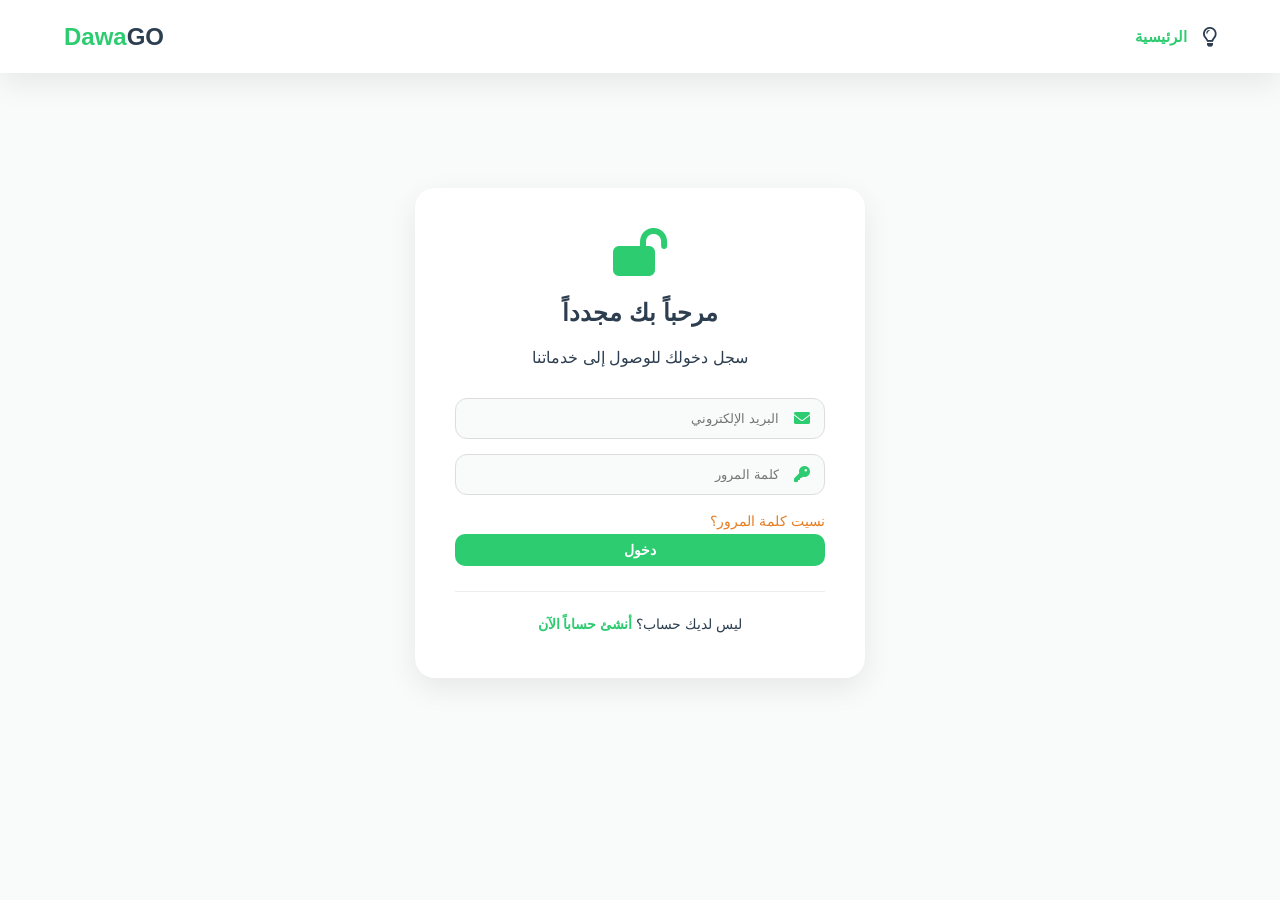
<file: pages/signin.html>
<!DOCTYPE html>
<html lang="ar" dir="rtl">
<head>
    <meta charset="UTF-8">
    <meta name="viewport" content="width=device-width, initial-scale=1.0">
    <title>DawaGO | تسجيل الدخول</title>
    <link rel="shortcut icon" href="../assets/fav3.png" type="image/png">
    <link rel="stylesheet" href="../styles/style.css">
    <link rel="stylesheet" href="https://cdnjs.cloudflare.com/ajax/libs/font-awesome/6.0.0/css/all.min.css">
</head>
<body class="light-mode">

    <header>
        <a href="../index.html" class="logo">Dawa<span>GO</span></a>
        
        <button class="hamburger-btn" id="mobile-menu-btn">
            <i class="fas fa-bars"></i>
        </button>
        <div id="nav-menu" class="nav-controls">
            <button id="theme-toggle" class="icon-btn"><i class="fa-regular fa-lightbulb"></i></button>
            <a href="../index.html" class="nav-link">الرئيسية</a>
        </div>
    </header>

    <main class="container">
        <div class="form-wrapper">
            <div class="form-card">
                <div class="form-header">
                    <i class="fas fa-lock-open"></i>
                    <h2>مرحباً بك مجدداً</h2>
                    <p>سجل دخولك للوصول إلى خدماتنا</p>
                </div>
                
                <form id="loginForm">
                    <div class="input-group">
                        <i class="fas fa-envelope"></i>
                        <input type="email" placeholder="البريد الإلكتروني" required>
                    </div>
                    
                    <div class="input-group">
                        <i class="fas fa-key"></i>
                        <input type="password" placeholder="كلمة المرور" required>
                    </div>

                    <div class="form-options">
                        <a href="#">نسيت كلمة المرور؟</a>
                    </div>

                    <button type="submit" class="btn-small btn-full">دخول</button>
                </form>

                <div class="form-footer">
                    <p>ليس لديك حساب؟ <a href="../pages/signup.html">أنشئ حساباً الآن</a></p>
                </div>
            </div>
        </div>
    </main>

    <script src="../scripts/signin.js"></script>
</body>
</html>
</file>
<file: styles/style.css>
:root {
    --primary: #2ecc71;
    --dark-green: #27ae60;
    --accent: #e67e22;
    --bg-light: #f8fbf9;
    --text-main: #2c3e50;
    --white: #ffffff;
    --shadow: 0 10px 30px rgba(0,0,0,0.08);
}

.dark-mode {
    --bg-light: #121212;
    --text-main: #e0e0e0;
    --white: #1e1e1e;
    --shadow: 0 10px 30px rgba(0,0,0,0.5);
}

/* =========================================
   1. التأسيس العام (Base Reset)
========================================= */
* { 
    box-sizing: border-box; 
    margin: 0; 
    padding: 0; 
    font-family: 'Cairo', Tahoma, sans-serif; 
    max-width: 100%; 
}

body { 
    background-color: var(--bg-light); 
    color: var(--text-main); 
    line-height: 1.8; 
    transition: all 0.3s ease;
    overflow-x: hidden;
    min-width: 250px; /* دعم الهاتف الصغير جداً */
}
/* هيكل الحاويات (Containers) */
.container {
    width: 100%;
    max-width: 1200px;
    margin: 0 auto;
    padding: 0 15px;
}

.section { padding: clamp(40px, 10vh, 80px) 5%; text-align: center; }
.section h2 { font-size: clamp(1.3rem, 5vw, 2.2rem); margin-bottom: 30px; position: relative; }
.section h2::after { content: ''; display: block; width: 50px; height: 4px; background: var(--primary); margin: 10px auto; border-radius: 2px; }

/* =========================================
   2. الأزرار والأيقونات والروابط (Buttons & Links)
========================================= */
.btn-small, .btn-action, .med-tag, .nav-link, .btn-large { font-weight: bold; transition: 0.3s; }
.nav-link { text-decoration: none; color: var(--primary); font-size: 0.95rem; }
.nav-link:hover { color: var(--accent); }
.btn-small { padding: 8px 15px; background: var(--primary); color: white; text-decoration: none; border-radius: 10px; font-size: 0.85rem; border: none; cursor: pointer; display: inline-block; white-space: nowrap; }
.btn-small:hover { background: var(--dark-green); }
.btn-small.outline { background: transparent; border: 1px solid var(--primary); color: var(--primary); }
.btn-small.outline:hover { background: rgba(46, 204, 113, 0.1); }

.btn-full { width: 100%; text-align: center; display: block; }
.btn-logout { border-color: #e74c3c !important; color: #e74c3c !important; }
.btn-logout:hover { background: #e74c3c !important; color: white !important; }

.btn-large { display: inline-block; padding: 15px 35px; background: var(--white); color: var(--primary); text-decoration: none; border-radius: 50px; font-size: clamp(1rem, 3vw, 1.2rem); margin-top: 20px; }
.btn-large:hover { transform: scale(1.05); }

/* الأيقونات التفاعلية */
.icon-btn, .btn-icon { background: none; border: none; color: var(--text-main); cursor: pointer; transition: 0.3s; display: flex; align-items: center; justify-content: center; }
.icon-btn { font-size: 1.2rem; }
.btn-icon { font-size: 1.1rem; }
.icon-btn:hover, .btn-icon:hover { color: var(--primary); }

.btn-icon-link { width: 40px; height: 40px; display: flex; align-items: center; justify-content: center; border: 2px solid var(--primary); color: var(--primary); border-radius: 10px; text-decoration: none; transition: 0.3s; flex-shrink: 0; }
.btn-icon-link:hover { background: var(--primary); color: white; }

/* =========================================
   3. الهيدر والبانر (Header & Hero)
========================================= */
header { background: var(--white); padding: 15px 5%; box-shadow: var(--shadow); position: sticky; top: 0; z-index: 1000; display: flex; flex-direction: row-reverse; justify-content: space-between; align-items: center; flex-wrap: wrap; gap: 10px; }
.logo { font-size: clamp(1.2rem, 4vw, 1.5rem); font-weight: 800; color: var(--primary); text-decoration: none; }
.logo span { color: var(--text-main); }
.nav-controls { display: flex; align-items: center; gap: clamp(8px, 2vw, 15px); }

.hero { min-height: 70vh; display: flex; flex-direction: column; justify-content: center; align-items: center; text-align: center; padding: 40px 5%; background: linear-gradient(135deg, rgba(46, 204, 113, 0.1) 0%, transparent 100%); }
.hero h1 { font-size: clamp(1.5rem, 6vw, 3.5rem); margin-bottom: 20px; line-height: 1.2; }
.hero p { font-size: clamp(0.95rem, 3vw, 1.2rem); max-width: 700px; margin-bottom: 30px; opacity: 0.9; }
.hero-bounce-icon { font-size: 2rem; color: var(--primary); animation: bounce 2s infinite; margin-top: 20px; }

/* =========================================
   4. الكروت العامة (Cards & Grids)
========================================= */
.quick-card, .step-card, .form-card, .dash-card, .result-card, .profile-card { background: var(--white); box-shadow: var(--shadow); border-radius: 20px; }

.how-it-works, .results-grid { display: grid; gap: 20px; }
.how-it-works { grid-template-columns: repeat(auto-fit, minmax(230px, 1fr)); }
.results-grid { grid-template-columns: repeat(auto-fill, minmax(300px, 1fr)); margin-bottom: 50px; gap: 25px; }

.quick-card { display: flex; justify-content: space-between; align-items: center; padding: 20px 30px; text-align: right; gap: 20px; border-right: 5px solid var(--primary); margin-bottom: 20px; }
.patient-theme { border-right-color: var(--accent); }
.pharmacist-theme { border-right-color: var(--primary); }
.quick-card h3 { font-size: 1.2rem; margin-bottom: 5px; color: var(--text-main); }
.quick-card p { font-size: 0.95rem; margin: 0; }
.info-actions { display: flex; gap: 10px; }

.step-card { padding: 30px 20px; transition: 0.3s; }
.step-card:hover, .result-card:hover { transform: translateY(-10px); }
.step-card i { font-size: 2.5rem; color: var(--primary); margin-bottom: 15px; }

/* =========================================
   5. أقسام الصفحة الرئيسية (Home Specific)
========================================= */
.about-flex { display: flex; flex-direction: row-reverse; flex-wrap: wrap-reverse; align-items: center; justify-content: center; gap: 30px; }
.about-img-wrapper, .about-text-wrapper { flex: 1; min-width: 250px; }
.about-text-wrapper { text-align: right; }
.img-fixed { width: 100%; max-width: 500px; height: 350px; object-fit: cover; border-radius: 25px; box-shadow: var(--shadow); display: block; margin: 0 auto; }

.mission-box { max-width: 800px; margin: auto; padding: 30px; border: 2px dashed var(--primary); border-radius: 20px; background: rgba(46, 204, 113, 0.02); }
.mission-icon { font-size: 2rem; color: var(--accent); margin-bottom: 15px; }

.cta-box { background: var(--primary); color: white; padding: clamp(30px, 8vw, 60px) 15px; border-radius: 30px; margin-top: 30px; }

/* =========================================
   6. نماذج الإدخال (Forms & Inputs)
========================================= */
.form-wrapper { display: flex; justify-content: center; align-items: center; min-height: 80vh; padding: 20px 0; }
.form-card { padding: clamp(20px, 5vw, 40px); width: 100%; max-width: 450px; text-align: center; }
.form-header { margin-bottom: 25px; }
.form-header i { font-size: 3rem; color: var(--primary); margin-bottom: 15px; }
.form-header h2 { margin-bottom: 10px; }

.input-group { position: relative; margin-bottom: 15px; text-align: right; }
.input-label { display: block; margin-bottom: 5px; font-size: 0.9rem; font-weight: bold; color: var(--text-main); }
.input-group > i { position: absolute; right: 15px; top: 50%; transform: translateY(-50%); color: var(--primary); }
/* ضبط الأيقونة إذا كان هناك Label */
.input-group label + i { top: 70%; }
.input-group input { width: 100%; padding: 12px 45px 12px 15px; border: 1px solid #ddd; border-radius: 12px; background: var(--bg-light); color: var(--text-main); outline: none; transition: 0.3s; }
.input-group input:focus { border-color: var(--primary); box-shadow: 0 0 0 3px rgba(46, 204, 113, 0.1); }
.readonly-input { background-color: #f0f0f0 !important; cursor: not-allowed; color: #777 !important; }

.form-grid { display: grid; grid-template-columns: 1fr 1fr; gap: 10px; }
.pharmacy-fields-container {
    background: rgba(46, 204, 113, 0.05); /* خلفية خضراء خفيفة جداً */
    padding: 20px;
    border-radius: 15px;
    border: 1px dashed var(--primary);
    margin: 20px 0;
    animation: fadeIn 0.4s ease;
}

.address-section-title {
    font-size: 0.95rem;
    color: var(--primary);
    margin-bottom: 15px;
    display: block;
    font-weight: bold;
    border-bottom: 1px solid rgba(46, 204, 113, 0.2);
    padding-bottom: 8px;
}

/* شبكة العنوان: محافظة ومركز بجانب بعضهما */
.address-grid {
    display: grid;
    grid-template-columns: 1fr 1fr;
    gap: 12px;
}

/* تنسيق القائمة المنسدلة (Select) */
.input-group select {
    width: 100%;
    padding: 12px 35px 12px 12px;
    border: 1px solid rgba(0,0,0,0.1);
    border-radius: 10px;
    background: var(--white);
    color: var(--text-main);
    cursor: pointer;
    font-family: 'Cairo', sans-serif;
    -webkit-appearance: none;
    -moz-appearance: none;
    appearance: none;
}

/* سهم مخصص للقائمة المنسدلة */
.select-wrapper {
    position: relative;
}

.select-wrapper::after {
    content: "\f107";
    font-family: "Font Awesome 5 Free";
    font-weight: 900;
    position: absolute;
    left: 12px;
    top: 50%;
    transform: translateY(-50%);
    color: var(--primary);
    pointer-events: none;
    font-size: 0.9rem;
}
/* تنسيق حقل نص وصف العنوان */
.profile-textarea {
    width: 100%;
    padding: 12px 45px 12px 15px; /* مسافة إضافية من اليمين للأيقونة */
    border: 1px solid var(--border-color);
    border-radius: 8px;
    background-color: var(--card-bg);
    color: var(--text-color);
    font-family: inherit;
    font-size: 0.95rem;
    min-height: 100px; /* طول مناسب للوصف */
    resize: vertical; /* السماح بتغيير الطول فقط وليس العرض */
    transition: all 0.3s ease;
    outline: none;
    display: block;
}

/* تأثير عند الضغط على الحقل (Focus) */
.profile-textarea:focus {
    border-color: var(--primary-color);
    box-shadow: 0 0 0 3px rgba(74, 144, 226, 0.1);
}

/* دعم الوضع الليلي تلقائياً عبر المتغيرات */
.dark-mode .profile-textarea {
    background-color: #2d2d2d;
    border-color: #444;
    color: #e0e0e0;
}

/* ضبط مكان الأيقونة داخل الحاوية لتناسب طول الـ textarea */
.input-group i.fa-info-circle {
    position: absolute;
    right: 15px;
    top: 42px; /* تم ضبطها لتكون في بداية الحقل النصي وليس في المنتصف */
    color: var(--primary-color);
    font-size: 1.1rem;
}

/* التجاوب مع الموبايل */
@media (max-width: 480px) {
    .address-grid {
        grid-template-columns: 1fr; /* جعل الحقول فوق بعضها في الشاشات الصغيرة */
    }
}
/* =========================================
   تنسيقات الخريطة (Leaflet Map Overrides)
   ========================================= */

#map {
    height: 250px !important;
    width: 100% !important;
    margin-bottom: 15px;
    border-radius: 12px;
    border: 1px solid var(--primary);
    background-color: #eee; /* لون خلفية مؤقت لحين تحميل الخريطة */
    
    /* Z-Index منخفض لعدم التغطية على القوائم المنسدلة في الهيدر */
    position: relative;
    z-index: 1 !important; 
    display: block !important;
}

/* إصلاح التداخل الطبقي في مكتبة Leaflet */
.leaflet-container {
    font-family: 'Cairo', sans-serif !important;
    z-index: 1 !important;
}

.leaflet-pane {
    z-index: 1 !important;
}

.leaflet-top, .leaflet-bottom {
    z-index: 2 !important;
}

.help-text { display: block; font-size: 0.8rem; color: #888; margin-top: 5px; }
.disclaimer-box { background: rgba(46, 204, 113, 0.05); padding: 10px; border-radius: 10px; font-size: 0.8rem; text-align: right; margin-bottom: 15px; display: flex; align-items: center; gap: 10px; }
.disclaimer-box i { color: var(--primary); font-size: 1.2rem; }

.form-options { display: flex; justify-content: space-between; align-items: center; font-size: 0.85rem; margin-top: 10px; }
.form-options a, .form-footer a { text-decoration: none; }
.form-options a { color: var(--accent); }
.form-footer { margin-top: 25px; padding-top: 20px; border-top: 1px solid #eee; font-size: 0.9rem; }
.form-footer a { color: var(--primary); font-weight: bold; }

.user-type-selector { display: flex; gap: 15px; margin-bottom: 25px; }
.type-option { flex: 1; padding: 15px; border: 2px solid #eee; border-radius: 15px; cursor: pointer; transition: 0.3s; display: flex; flex-direction: column; align-items: center; gap: 10px; color: var(--text-main); }
.type-option i { font-size: 1.5rem; }
.type-option.active { border-color: var(--primary); background: rgba(46, 204, 113, 0.05); color: var(--primary); }

/* =========================================
   7. الملف الشخصي (Profile)
========================================= */
.profile-wrapper { flex: 1; display: flex; justify-content: center; align-items: center; padding: 20px 0; width: 100%; }
.profile-card { max-width: 500px; margin: 0 auto; }
.badge-role { display: inline-block; background:var(--primary); color: var(--text-main); padding: 3px 12px; border-radius: 50px; font-size: 0.8rem; font-weight: bold; margin-top: 5px; }
.profile-actions { display: flex; gap: 15px; margin-top: 25px; }

/* =========================================
   8. لوحات التحكم والجداول (Dashboards)
========================================= */
.dash-container { padding-top: 20px; }
.tabs-header { display: flex; gap: 10px; margin-bottom: 25px; border-bottom: 2px solid rgba(0,0,0,0.05); padding-bottom: 10px; overflow-x: auto; scrollbar-width: none; }
.tabs-header::-webkit-scrollbar { display: none; }
.tab-btn { padding: 12px 25px; border: none; background: transparent; color: var(--text-main); cursor: pointer; font-weight: bold; font-size: 1rem; border-radius: 12px; transition: 0.3s; white-space: nowrap; }
.tab-btn2 { padding: 12px 25px; border: none; background: transparent; color: var(--text-main); cursor: pointer; font-weight: bold; font-size: 1rem; border-radius: 12px; transition: 0.3s; white-space: nowrap; }
.tab-btn i { margin-left: 8px; }
.tab-btn2 i { margin-left: 8px; }
.tab-btn.active { background: var(--primary); color: white; }
.tab-btn2.active2 { background: var(--primary); color: white; }
.tab-btn2.btn-red.active2{background-color: rgb(198, 0, 0);}
.tab-btn2.btn-yellow.active2{background-color: #f1c40f;}
.tab-content { display: none; animation: fadeIn 0.4s; }
.tab-content.active { display: block; }
/* إخفاء الزر الأصلي القبيح */
.file-input-hidden {width: 0.1px;height: 0.1px;opacity: 0;overflow: hidden;
    position: absolute;z-index: -1;}
/* تصميم الزر الجديد */
.file-custom-btn {display: flex;align-items: center;justify-content: center;
    gap: 10px;padding: 12px 20px;
    background-color: var(--bg-light); /* أو أبيض */
    border: 2px dashed #cbd5e0; /* شكل جذاب لرفع الملفات */
    border-radius: 10px;
    cursor: pointer;
    transition: all 0.3s ease;
    color: #4a5568;
    font-family: inherit;
    width: 100%;}
.file-custom-btn:hover {border-color: var(--primary-color);background-color: #f7fafc;color: var(--primary-color);}
.file-custom-btn i {font-size: 1.2rem;}

/* إخفاء الجداول افتراضياً وإظهار النشط فقط */
#orders .dash-card {
    display: none;
}
#orders .dash-card.status-new { /* جعل أول جدول يظهر تلقائياً */
    display: block;
}

.dash-card { padding: 25px; margin-bottom: 25px; }
.dash-card h3 { margin-bottom: 20px; font-size: 1.1rem; }
.card-header-flex { display: flex; justify-content: space-between; align-items: center; margin-bottom: 15px; }
.card-header-flex h3 { margin-bottom: 0; }

.table-responsive { overflow-x: auto; }
.dash-table { width: 100%; border-collapse: collapse; text-align: right; min-width: 500px; }
.dash-table th, .dash-table td { padding: 15px; border-bottom: 1px solid rgba(0,0,0,0.05); }
.dash-table th { background: rgba(0,0,0,0.02); font-size: 0.9rem; }
.dash-table tbody tr:hover { background: rgba(46, 204, 113, 0.02); }

.btn-action { padding: 6px 15px; border: none; border-radius: 8px; cursor: pointer; font-size: 0.85rem; }
.accept { background: var(--primary); color: white; }
.reject { background: #e74c3c; color: white; }
.done { background: var(--accent); color: white; }

.status-new { border-right: 4px solid rgb(198, 0, 0); }
.status-accepted { border-right: 4px solid var(--dark-green); }
.status-onhold { border-right: 4px solid #f1c40f; }
.status-archived { border-right: 4px solid #3498db; }

.badge-count { background: var(--accent); color: white; padding: 2px 10px; border-radius: 50px; font-size: 0.8rem; }
.table-hint { font-size: 0.8rem; color: #888; margin-bottom: 15px; display: block; }
.timer, .timer-warning { color: #e74c3c; font-weight: bold; }
.timer-warning { animation: pulse 1s infinite; }
.timer-normal, .code { font-weight: bold; color: var(--primary); }
.wait-rank { background: #f1c40f; color: #000; width: 25px; height: 25px; display: inline-flex; align-items: center; justify-content: center; border-radius: 50%; font-weight: bold; font-size: 0.8rem; }
.wait-count { background: #e74d00; color: #000; width: 25px; height: 25px; display: inline-flex; align-items: center; justify-content: center; border-radius: 50%; font-weight: bold; font-size: 0.8rem; }
.text-muted { font-size: 0.8rem; color: #999; }
.empty-state { text-align: center; padding: 30px; display: flex; flex-direction: column; align-items: center; }

.archive-trigger { text-align: center; margin-top: 40px; padding: 20px; border-top: 1px solid rgba(0,0,0,0.05); }
.archive-trigger p { font-size: 0.9rem; color: #888; margin-bottom: 10px; }

/* =========================================
   9. نتائج البحث (Search & Results)
========================================= */
.search-header-box { text-align: center; margin: 30px 0; }
.search-bar-main { display: flex; background: var(--white); border-radius: 50px; padding: 8px; box-shadow: var(--shadow); max-width: 600px; margin: 0 auto 15px; }
.search-bar-main input { flex: 1; border: none; background: transparent; padding: 0 20px; font-size: 1rem; color: var(--text-main); outline: none; }
.results-stats { font-size: 0.9rem; color: #777; }

.result-card { overflow: hidden; display: flex; flex-direction: column; }
.card-body { padding: 20px; text-align: right; flex-grow: 1; }
.med-tag { display: inline-block; padding: 4px 12px; border-radius: 50px; font-size: 0.75rem; margin-bottom: 12px; }
.available { background: rgba(46, 204, 113, 0.1); color: var(--primary); }
.waiting { background: rgba(230, 126, 34, 0.1); color: var(--accent); }

.pharmacy-name { font-size: 1.15rem; margin-bottom: 5px; color: var(--text-main); }
.med-name { font-size: 0.95rem; color: #666; margin-bottom: 15px; }
.card-details { display: flex; flex-direction: column; gap: 8px; margin-bottom: 20px; font-size: 0.85rem; }
.card-details i { color: var(--primary); margin-left: 8px; width: 15px; text-align: center; }
.card-actions { display: flex; gap: 10px; align-items: stretch; }

/* Modal Styling */
.modal-overlay {
    position: fixed;
    top: 0;
    left: 0;
    width: 100%;
    height: 100%;
    background: rgba(0, 0, 0, 0.5);
    display: none; /* مخفي افتراضياً */
    justify-content: center;
    align-items: center;
    z-index: 2000;
    backdrop-filter: blur(4px);
}

.modal-content {
    background: var(--white);
    padding: 25px;
    border-radius: 15px;
    width: 90%;
    max-width: 400px;
    box-shadow: var(--shadow);
    text-align: center;
    animation: slideUp 0.3s ease;
}

@keyframes slideUp {
    from { transform: translateY(20px); opacity: 0; }
    to { transform: translateY(0); opacity: 1; }
}
/* --- Optimized Booking Modal --- */
.modal-overlay {
    position: fixed;
    top: 0;
    left: 0;
    width: 100%;
    height: 100%;
    background: rgba(0, 0, 0, 0.5); 
    display: none; /* مخفي */
    justify-content: center;
    align-items: center;
    z-index: 2000;
    backdrop-filter: blur(3px);
}

.modal-content {
    background: var(--white);
    padding: 2rem;
    border-radius: 15px; /* نفس استايل الكروت عندك */
    width: 90%;
    max-width: 400px;
    box-shadow: var(--shadow);
    border-top: 5px solid var(--primary); /* إضافة لمسة لون الصفحة الأساسي */
    animation: fadeIn 0.3s ease; /* استخدام الأنيميشن الموجود بملفك */
}

.modal-header h3 {
    color: var(--primary);
    margin-bottom: 1rem;
    font-size: 1.5rem;
}

.input-group-modal {
    margin: 1.5rem 0;
    display: flex;
    gap: 10px;
}

.input-group-modal input, .input-group-modal select {
    padding: 10px;
    border: 1px solid #ddd;
    border-radius: 8px;
    font-size: 1rem;
    color: var(--text-main);
    background-color: var(--bg-light);
}

.input-group-modal input { width: 40%; }
.input-group-modal select { width: 60%; }

.modal-footer {
    display: flex;
    gap: 10px;
    margin-top: 1rem;
}

/* استخدام كلاسات الأزرار الجاهزة في ملفك */
.modal-footer .btn-confirm { background: var(--primary); color: white; border: none; padding: 10px 20px; border-radius: 8px; cursor: pointer; flex: 2; font-weight: bold; }
.modal-footer .btn-cancel { background: #eee; color: var(--text-main); border: none; padding: 10px 20px; border-radius: 8px; cursor: pointer; flex: 1; }

.search-box-mini {
    flex: 1;
    margin: 0 20px;
    max-width: 300px;
}

.search-box-mini input {
    width: 100%;
    padding: 8px 12px;
    border: 1px solid var(--border-color);
    color: var(--text-main);
    background-color: var(--bg-light);
    border-radius: 8px;
    font-size: 0.9rem;
    outline: none;
    transition: 0.3s;
}

.search-box-mini input:focus {
    border-color: var(--primary-color);
    box-shadow: 0 0 5px rgba(var(--primary-rgb), 0.2);
}

/* لتحسين الشكل في الموبايل */
@media (max-width: 768px) {
    .card-header-flex {
        flex-direction: column;
        align-items: flex-start;
        gap: 10px;
    }
    .search-box-mini {
        margin: 0;
        width: 100%;
        max-width: none;
    }
}

/* حاوية الصورة */
.card-image-wrapper {
    position: relative;
    width: 100%;
    height: 180px; /* نفس ارتفاع الخريطة السابق */
    overflow: hidden;
    border-radius: 12px 12px 0 0; /* متوافق مع انحناء الكارت */
}

/* تنسيق الصورة لمنع التشوه */
.pharmacy-img {width: 100%;height: 100%;
    object-fit: cover; object-position: center;
    transition: transform 0.3s ease;}
.result-card:hover .pharmacy-img {transform: scale(1.05); }
.map-link-overlay {position: absolute;bottom: 10px;left: 10px;
    background: var(--bg-light);color: var(--text-main);
    padding: 5px 12px;border-radius: 20px;
    text-decoration: none;font-size: 0.8rem;font-weight: bold;
    box-shadow: 0 2px 10px rgba(0,0,0,0.1);
    display: flex;align-items: center;gap: 5px;
    transition: all 0.3s ease;}
.map-link-overlay i {color: #e74c3c; }
.map-link-overlay:hover {background: var(--primary);color: white;}
.map-link-overlay:hover i {color: white;}
.location-details {display: flex;align-items: center;gap: 6px;
    font-size: 0.85rem;color: var(--text-main);opacity: 0.8;
    margin-bottom: 8px;line-height: 1.4;}
.location-details i {color: var(--primary);font-size: 0.9rem;}
.distance-badge {position: absolute;top: 10px;right: 10px;
    background: rgba(var(--primary-rgb, 46, 204, 113), 0.9); /* استخدام لونك الأساسي بشفافية */
    background-color: var(--primary);color: white;
    padding: 4px 10px;border-radius: 8px;
    font-size: 0.75rem;font-weight: bold;
    display: flex;align-items: center;gap: 5px;
    box-shadow: 0 2px 5px rgba(0,0,0,0.2);z-index: 2;}
.pharmacy-name {margin-bottom: 4px !important;}
.result-card {display: flex;flex-direction: column;height: 100%;}

/* =========================================
   10. الفوتر وزر العودة (Footer & Misc)
========================================= */
footer p { text-align: center; padding: 20px; opacity: 0.8; font-size: 0.9rem; }
#backToTop { position: fixed; bottom: 30px; right: 30px; width: 50px; height: 50px; background-color: var(--primary); color: white; border: none; border-radius: 50%; cursor: pointer; display: none; z-index: 1001; box-shadow: 0 4px 15px rgba(0, 0, 0, 0.2); transition: transform 0.3s, background-color 0.3s, opacity 0.3s; font-size: 1.2rem; }
#backToTop:hover { background-color: var(--dark-green); transform: scale(1.1); }

/* =========================================
   11. الرسوم المتحركة (Animations)
========================================= */
@keyframes pulse { 0% { opacity: 1; } 50% { opacity: 0.5; } 100% { opacity: 1; } }
@keyframes fadeIn { from {opacity: 0; transform: translateY(10px);} to {opacity: 1; transform: translateY(0);} }
@keyframes bounce { 0%, 20%, 50%, 80%, 100% {transform: translateY(0);} 40% {transform: translateY(-10px);} 60% {transform: translateY(-5px);} }

/* =========================================
   12. التجاوب (Media Queries)
========================================= */
/* شاشات التابلت والموبايل العادي */
@media (max-width: 768px) {
    .quick-card { flex-direction: column; text-align: center; padding: 20px; }
    .info-actions { width: 100%; justify-content: center; }
}

@media (max-width: 600px) {
    header { justify-content: space-between; padding: 10px; }
    .img-fixed { height: 250px; }
    .section { padding: 40px 15px; }
    .profile-actions { flex-direction: column; }
}

/* شاشات الموبايل الصغيرة (حدود 500px) */
@media (max-width: 500px) {
    .form-grid { grid-template-columns: 1fr; }
    .dash-card { padding: 15px; }
}

/* شاشات الموبايل الصغيرة جداً (حدود 350px - 250px) */
@media (max-width: 350px) {
    header, .nav-controls { gap: 5px; }
    .icon-btn { font-size: 1rem; }
    .btn-small { padding: 6px 12px; font-size: 0.8rem; }
    .info-actions { flex-direction: column; }
    .img-fixed { height: 180px; }
    #backToTop { bottom: 20px; right: 20px; width: 40px; height: 40px; font-size: 1rem; }
    .tab-btn { padding: 10px 15px; font-size: 0.9rem; }
    
    /* منع الانهيار في 250px */
    .how-it-works { grid-template-columns: 1fr; }
    .results-grid { grid-template-columns: 1fr; }
    .user-type-selector, .form-options { flex-direction: column; }
    .form-card { padding: 15px; }
    .form-options { gap: 10px; }
    .search-bar-main { border-radius: 15px; }
    .card-actions { flex-direction: column; }
    .btn-icon-link { width: 100%; }
}

/* =========================================
   تعديلات الهيدر والقائمة الجانبية (Togglable Menu)
========================================= */

/* 1. إجبار اللوجو على البقاء يساراً في الشاشات العربية */
header {
    position: relative; /* ضروري عشان القائمة المنسدلة تظهر تحته مباشرة */
}

/* 2. إخفاء زر الهمبرجر في الشاشات الكبيرة */
.hamburger-btn {
    display: none;
    background: none;
    border: none;
    font-size: 1.5rem;
    color: var(--primary);
    cursor: pointer;
    transition: 0.3s;
}

.hamburger-btn:hover { color: var(--accent); }

/* 3. التجاوب للشاشات (تابلت وموبايل) */
@media (max-width: 768px) {
    .hamburger-btn {
        display: block; /* إظهار أيقونة القائمة */
    }

    .nav-controls {
        /* إخفاء القائمة افتراضياً على الموبايل */
        display: none; 
        flex-direction: column;
        position: absolute;
        top: 100%;
        left: 0;
        width: 100%;
        background: var(--white);
        padding: 20px;
        box-shadow: 0 10px 20px rgba(0,0,0,0.1);
        text-align: center;
        gap: 15px;
        border-top: 2px solid var(--primary);
        z-index: 1000;
        animation: fadeIn 0.3s ease;
    }

    /* هذا الكلاس سيتم إضافته بواسطة الجافاسكريبت لفتح القائمة */
    .nav-controls.active-menu {
        display: flex !important;
    }

    /* جعل الأزرار تأخذ العرض بالكامل داخل القائمة المنسدلة */
    .nav-controls .btn-small, .nav-controls .btn-large {
        width: 100%;
        text-align: center;
    }
}


    /* تنسيق حاوية الخريطة لتتناسب مع شاشات الهواتف */
    #map {
        height: 300px;
        width: 100%;
        border-radius: 8px;
        margin-top: 15px;
        display: none; /* يتم إخفاؤها حتى يتم تحميل الموقع */
        border: 5px solid var(--primary);
    }
    .location-btn {
        width: 100%;
        padding: 12px;
        background-color: #28a745;
        color: white;
        border: none;
        border-radius: 5px;
        font-size: 16px;
        cursor: pointer;
    }
    .coordinates-group {
        display: flex;
        gap: 10px;
        margin-top: 10px;
    }
    .coordinates-group input {
        flex: 1;
        padding: 10px;
        border: 1px solid #ddd;
        border-radius: 4px;
        background-color: #f9f9f9;
    }
</file>
